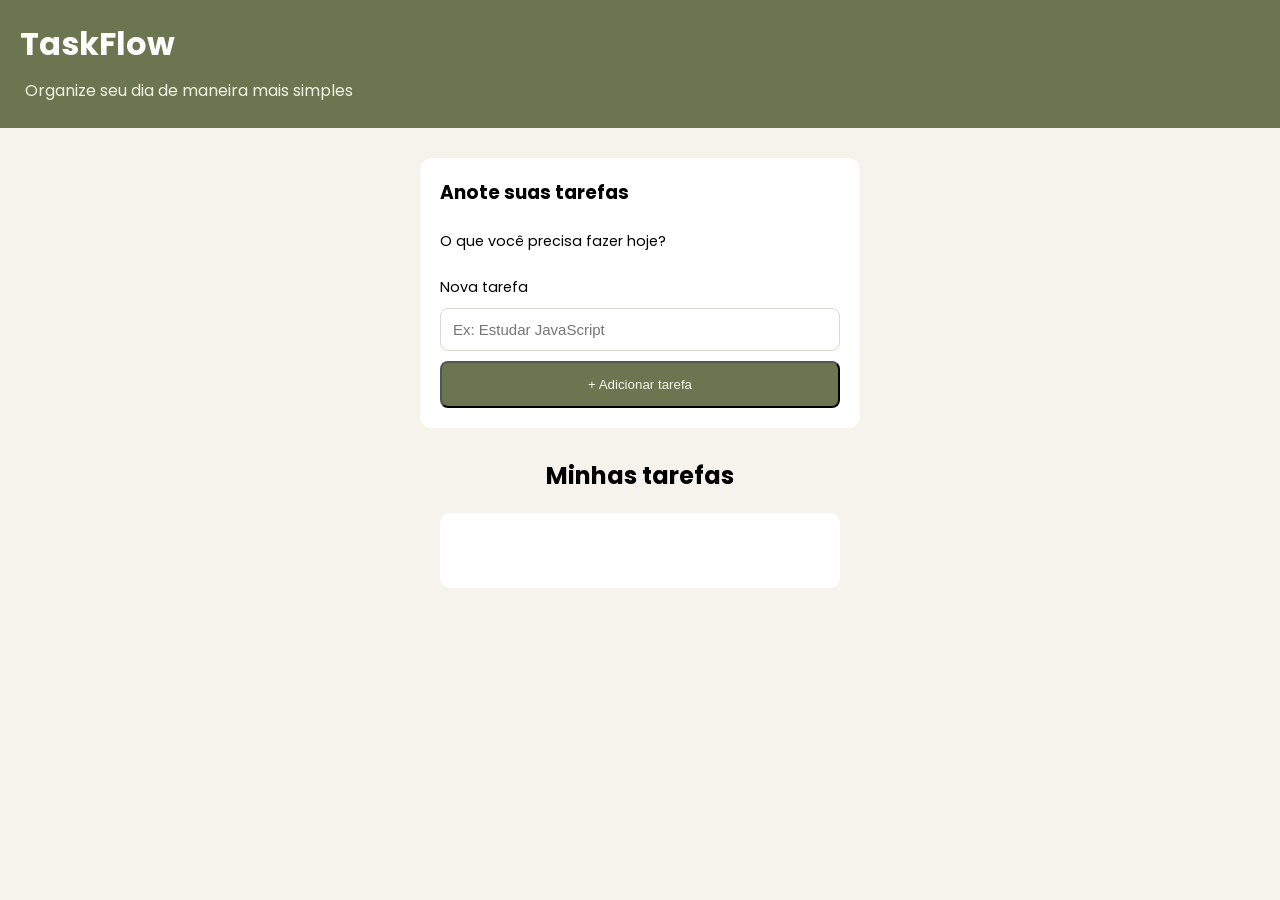
<file: TaskFlow/index.html>
<!DOCTYPE html>
<html lang="pt-BR">
    <head>
        <meta charset="UTF-8">
        <title>TaskFlow</title>
        <link rel="stylesheet" href="index.css">
        <script src="javascript.js" defer></script>
    </head>
    <body>
        <!-- Cabeçalho -->
        <header>
             <h1>TaskFlow</h1>
             <p>Organize seu dia de maneira mais simples</p>
        </header>

        <!-- Anotar as tarefas -->
        <main>
            <section class="anotando">
                <!-- Adicionado o id="tarefa-form" aqui -->
                <form id="tarefa-form">
                    <h3>Anote suas tarefas</h3>
                    <p class="pergunta">O que você precisa fazer hoje?</p>
                    <label for="tarefa">Nova tarefa</label>
                    <input
                        type="text"
                        id="tarefa"
                        name="tarefa"
                        placeholder="Ex: Estudar JavaScript"
                        required
                    >
                    <button type="submit">+ Adicionar tarefa</button>
                </form>
            </section>

            <!-- Lista de tarefas -->
            <section class="lista">
                <h2>Minhas tarefas</h2>

                <!-- Adicionado o id="lista-tarefas" aqui -->
                <ul id="lista-tarefas" style="list-style: none;">
                  
                    <li>
                        
                    </li>
                </ul>

                <!-- Janela flutuante para editar uma tarefa -->
                <div id="modal-editar" class="modal">
                    <div class="modal-conteudo">
                        <h2>Editar tarefa</h2>
                        <p>Faça as alterações necessárias.</p>
                        <input
                         type="text" 
                         id="texto-editar"
                         name="editar" 
                         >
                        <div class="botoes-modal">
                            <button type="button" id="cancelar-edicao">Cancelar</button>
                            <button type="button" id="salvar-edicao">Salvar</button>
                        </div>
                        
                        
                    </div>
                </div>
            </section>
        </main>
    </body>
</html>
</file>
<file: TaskFlow/index.css>
@import url('https://fonts.googleapis.com/css2?family=Poppins:wght@400;500;600;700&display=swap');

body {
 margin: 0;
 font-family: 'Poppins', sans-serif;
 background-color: #F5F3EB;
 font-weight: 400;
}

header {
 background-color: #6B7650;
 padding: 15px;

}

header h1{
 margin: 5px;
 background-color: #6B7650;
 color: #FFFFFF;
 font-weight: 700;

}

header p{
 margin: 10px;
 background-color: #6B7650;
 color: #F0F0E5;
}

form h3{
 text-align: left;
 background-color: white;
 margin: 0;

}

p.pergunta{
 background-color: white;
 font-size: 90%;
}

section.anotando{
 margin: 30px;
}

form{
 display: flex;
 flex-direction: column; /* coloca como coluna o formato */
 gap: 10px; /* espaço entre os botões*/
 background-color: white;
 padding: 20px; /* espaço interno */
 border-radius: 12px; /* Borda arredondada*/
 max-width: 400px; /*define largura*/
 margin: auto;
 width: 90%;
}

label{
 background-color: white;
 font-size: 90%;
}

input{
 padding: 12px;
 border: 1px solid #D8DCCF;
 border-radius: 8px;
 font-size: 15px;
 box-sizing: border-box;
 background-color: white;
 outline: none;
 box-sizing: border-box;
}

button{
 border-radius: 8px;
 padding: 14px;
 background-color:#6B7650;
 color: #F5F3EB;
}


.lista h2 {
 text-align: center;
}

.lista ul {
    max-width: 400px;
    width: 90%;
    box-sizing: border-box;
    margin: 20px auto;
    background-color: white;
    padding: 30px;
    border-radius: 10px;
}

.lista li {
    display: flex;
    align-items: center;
    gap: 10px;
    width: 100%;
    margin-bottom: 15px; /* Espaço entre as tarefas */
}

.lista li p {
    margin:0;
    flex: 1;
}

/* Estiliza o botão Excluir */
.lista li button {
    background-color: #F5F3EB; /* Fundo creme, igual ao da página */
    color: #6B7650; /* Texto verde-oliva */
    border: 1px solid #D8DCCF; /* Borda discreta */
    border-radius: 8px; /* Cantos arredondados */
    padding: 7px 12px; /* Deixa o botão compacto */
    font-family: 'Poppins', sans-serif; /* Mantém a fonte do projeto */
    font-size: 12px; /* Deixa o texto menor */
    cursor: pointer; /* Mostra a mãozinha ao passar o mouse */
    transition: 0.2s; /* Suaviza a mudança de cor */
}

/* Efeito ao passar o mouse */


/* Efeito ao passar o mouse */
.lista li button:hover {
    background-color: #A6534B; /* Fundo avermelhado */
    color: white; /* Texto branco */
    border-color: #A6534B; /* Combina a borda com o fundo */
}


.lista input:checked + p {
    text-decoration: line-through;
}


.modal {
    display: none;/* Deixa a janela escondida inicialmente */
    position: fixed; /* Fixa a janela em relação à tela */
    top: 0;
    left: 0;
    width: 100%;
    height: 100%;
    background-color: rgba(0, 0, 0, 0.4);

    /* Centraliza a janela */
    justify-content: center;
    align-items: center;
}

/* Caixa principal da janela */
.modal-conteudo{
    background-color: #F5F3EB; /* Creme do TaskFlow */
    padding: 25px;
    border-radius: 16px;
    width: 90%;
    max-width: 400px;
    box-shadow: 0 8px 25px rgba(0, 0, 0, 0.2);
     font-family: 'Poppins', sans-serif;
}

.modal-conteudo h2 {
    color: #6B7650;
    margin-top: 0;
}

/* Texto de apoio */
.modal-conteudo p {
    color: #555;
    
}

.botoes-modal{
    display: flex;
    justify-content: flex-end;
    gap: 10px;
    padding: 10px;

}
</file>
